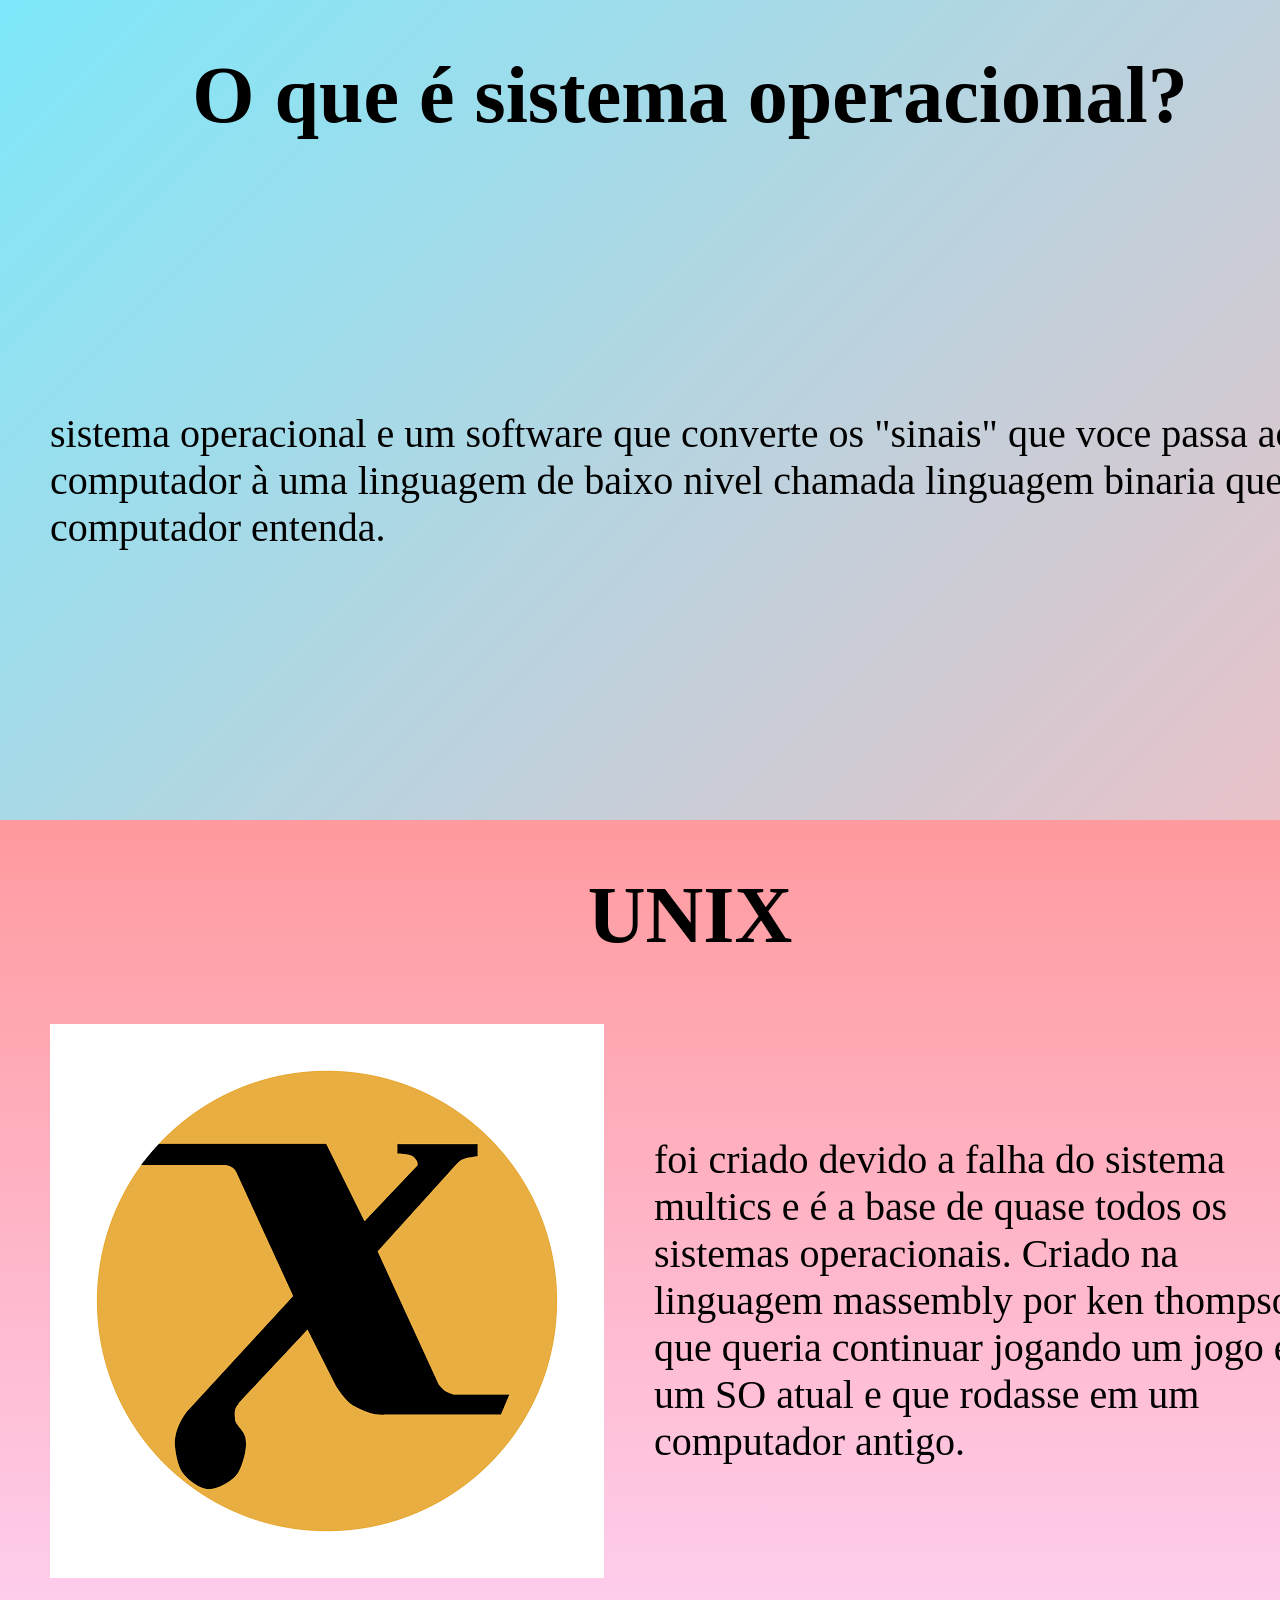
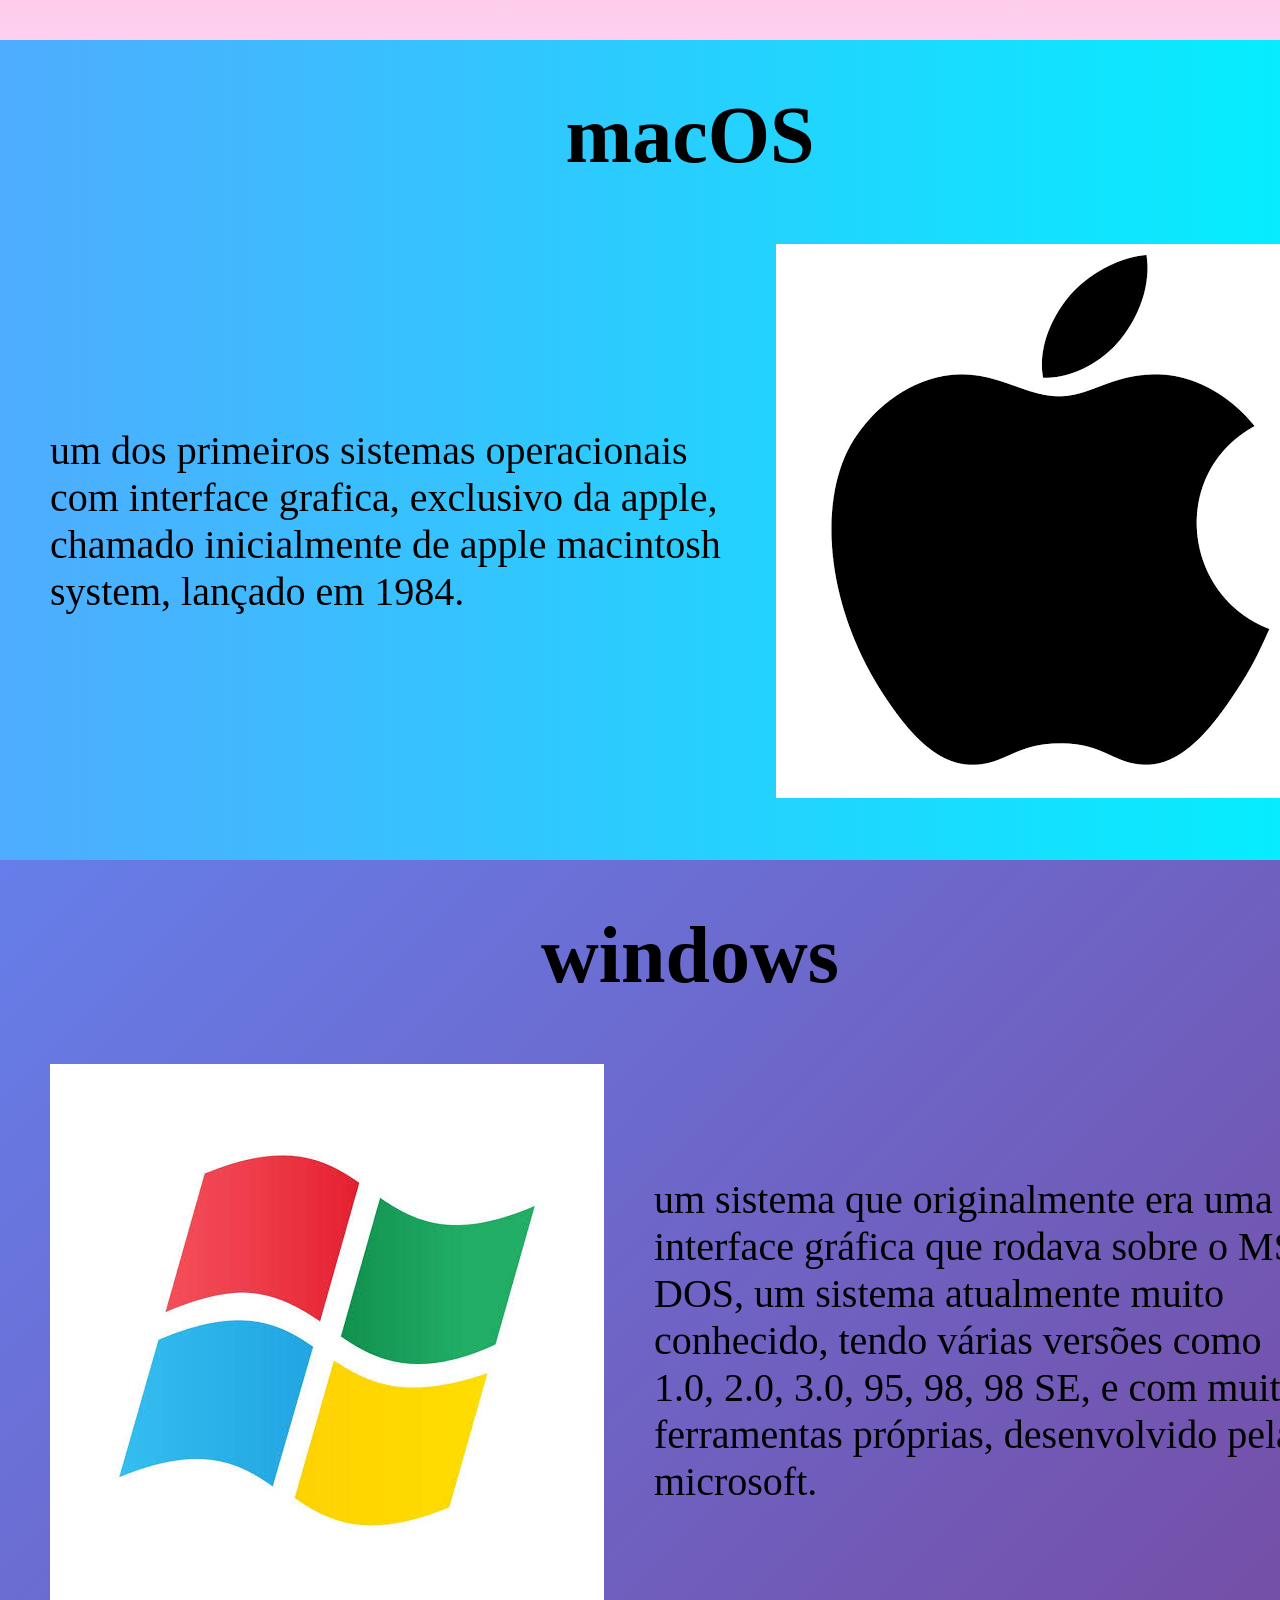
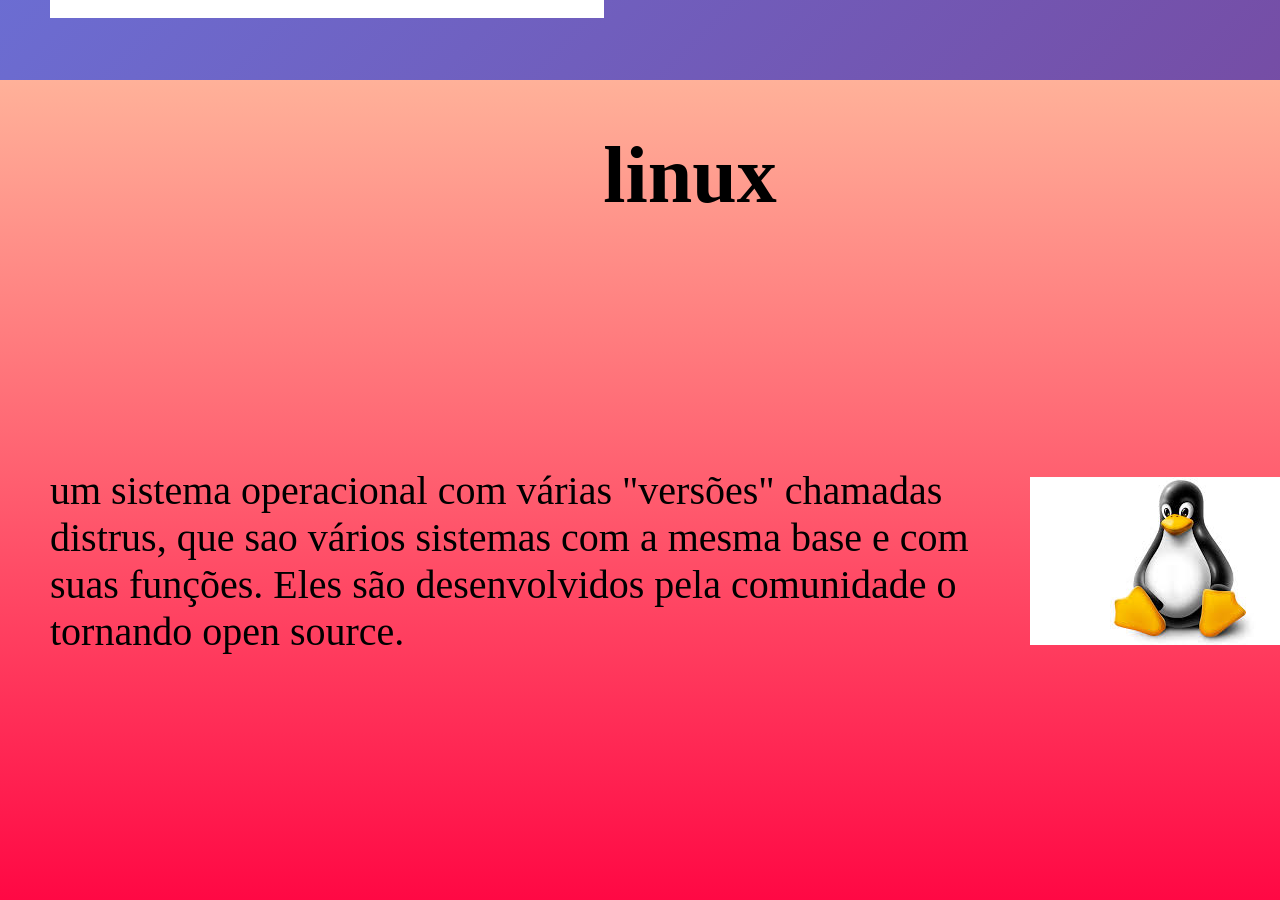
<file: index.html>
<!DOCTYPE html>
<html>

<head>
    <meta name="viewport" content="width=device-width, initial-scale=1.0">
    <link rel="stylesheet" href="estilo.css">
</head>

<body>
    <!-- slide 1 SO -->
    <div class="slide">
        <h1>O que é sistema operacional?</h1>
        <div class="group">
            <p>sistema operacional e um software que converte os "sinais" que voce passa ao computador à
                uma linguagem de baixo nivel chamada linguagem binaria que o computador entenda.</p>
        </div>
    </div>

    <!-- slide 2 unix -->
    <div class="slide">
        <h1> UNIX</h1>
        <div class="group">
            <img src="imagem2.png" alt="">
            <p>foi criado devido a falha do sistema multics e é a base de quase todos os sistemas operacionais. Criado na linguagem massembly por ken thompson, que queria continuar jogando um jogo em um SO atual e que rodasse em um computador antigo.</p>
        </div>
    </div>

    <!-- slide 3 macos -->
    <div class="slide">
        <h1>macOS</h1>
        <div class="group">
            <p>um dos primeiros sistemas operacionais com interface grafica, exclusivo da apple, chamado inicialmente de
                apple macintosh system, lançado em 1984.</p>
            <img src="imagem3.png" alt="">
        </div>
    </div>

    <!-- slide 4 windows -->
    <div class="slide">

        <h1>windows</h1>
        <div class="group">
            <img src="imagem4.png" alt="">
            <p>um sistema que originalmente era uma interface gráfica que rodava
                sobre o MS-DOS, um sistema atualmente muito conhecido,
                tendo várias versões como 1.0, 2.0, 3.0, 95, 98, 98 SE, e com muitas
                ferramentas próprias, desenvolvido pela microsoft.
            </p>
        </div>
    </div>

    <!-- slide 5 linux -->
    <div class="slide">

        <h1>linux</h1>
        <div class="group">

            <p>um sistema operacional com várias "versões" chamadas distrus,
                que sao vários sistemas com a mesma base e com suas funções. Eles são
                desenvolvidos pela comunidade o tornando open source.
            </p>
            <img src="imagem5.png" alt="">
        </div>
    </div>
</body>

</html>
</file>
<file: estilo.css>
html,
body {
  margin: 0;
  padding: 0;
  scroll-behavior: smooth;
}

.slide {
  position: sticky;
  top: 0;
  width: 100vw;
  height: 80vh;
  overflow: hidden;
}

.slide:nth-child(1) {
  background: linear-gradient(135deg, #7ee8fa 0%, #eec0c6 100%);

}

.slide:nth-child(2) {
  background: linear-gradient(to bottom, #ff9a9e 0%, #fecfef 99%, #fecfef 100%);
}

.slide:nth-child(3) {
  background: linear-gradient(to right, #4facfe 0%, #00f2fe 100%);
}

.slide:nth-child(4) {
  background: linear-gradient(135deg, #667eea 0%, #764ba2 100%);
}

.slide:nth-child(5) {
  background: linear-gradient(to top, #ff0844 0%, #ffb199 100%);

}

.slide {
  display: flex;
  flex-direction: column;
  gap: 50px;
  padding: 50px;
}

.slide .group {
  display: flex;
  flex-direction: row;
  align-items: center;
  justify-content: center;
  gap: 50px;
  flex-grow: 1;
}

.slide h1 {
  font-size: 80px;
  margin: 0;
  text-align:center;
}

.slide .group p {
  font-size: 40px;
  margin: 0;
}

.slide img {
  width: 50%;
  max-height: 100%;
}
</file>
